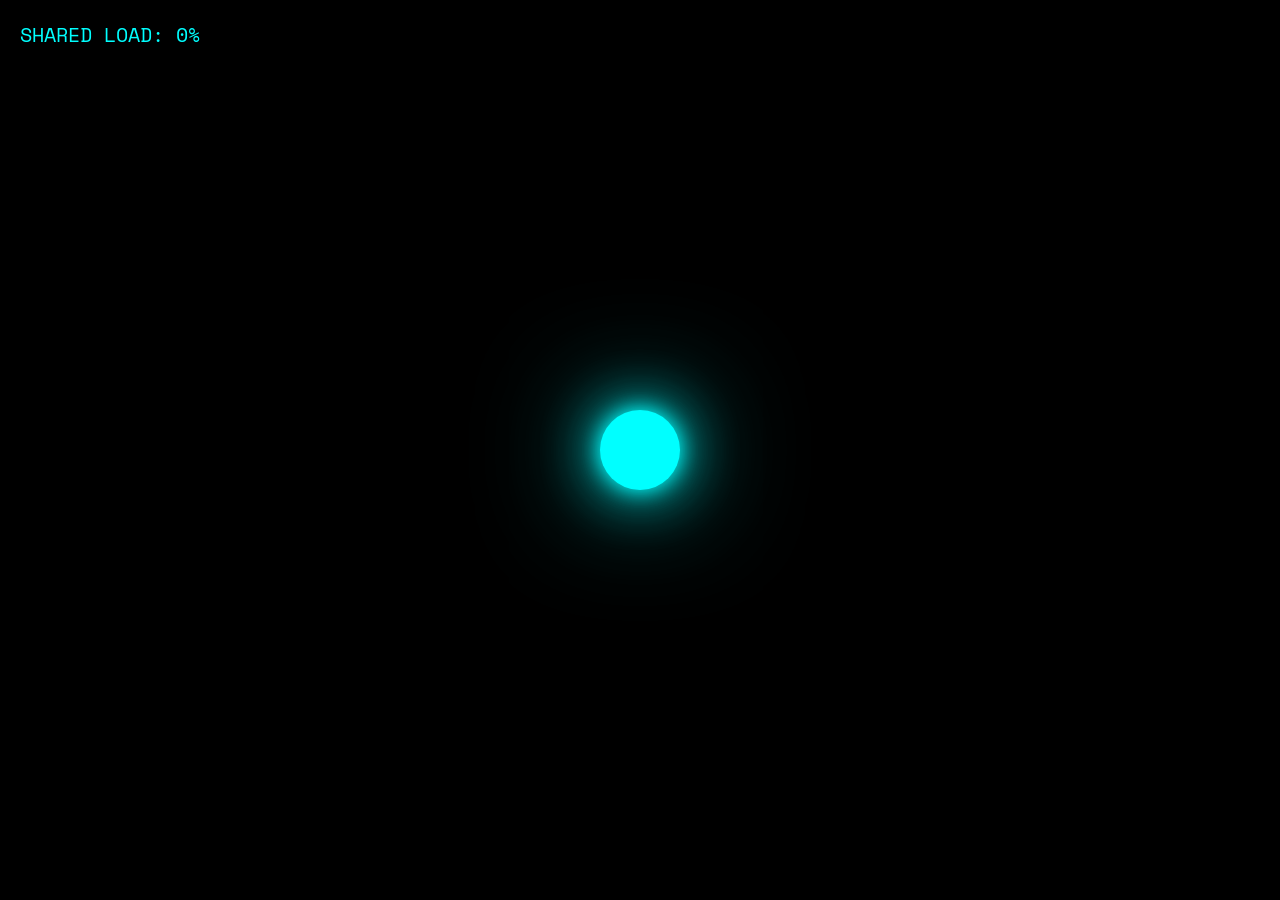
<file: click.html>
<!DOCTYPE html>
<html>

<head>
    <meta charset="UTF-8">
    <title>Shared</title>
    <link rel="stylesheet" href="./css/click.css">
    <link rel="preconnect" href="https://fonts.googleapis.com">
    <link rel="preconnect" href="https://fonts.gstatic.com" crossorigin>
    <link href="https://fonts.googleapis.com/css2?family=Space+Mono:ital,wght@0,400;0,700;1,400;1,700&display=swap"
        rel="stylesheet">

</head>

<body>
    <script src="./js/click.js"></script>
</body>

</html>
</file>
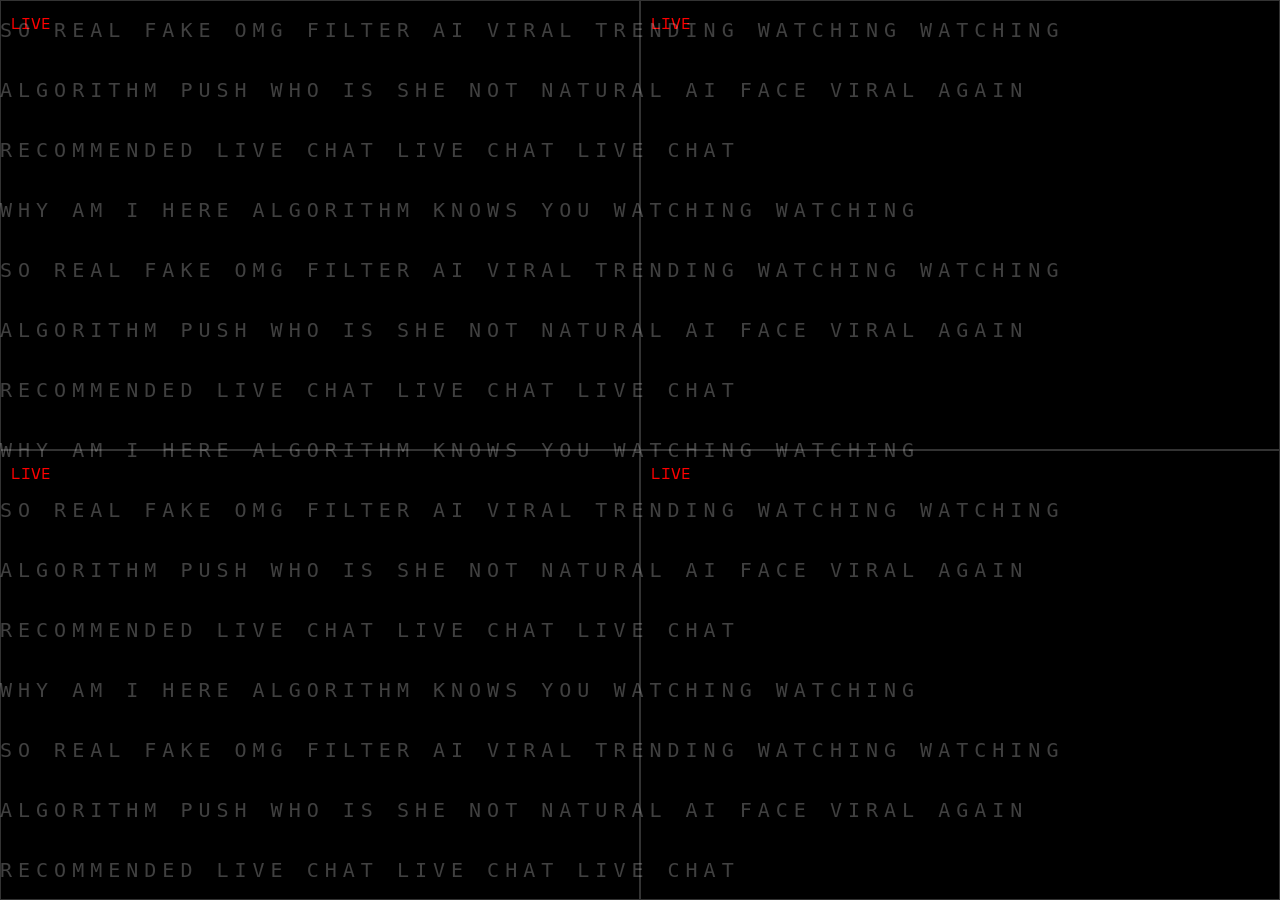
<file: system.html>
<!DOCTYPE html>
<html>

<head>
    <meta charset="UTF-8">
    <title>Shared System</title>
    <link rel="stylesheet" href="./css/system.css">
    <link rel="preconnect" href="https://fonts.googleapis.com">
    <link rel="preconnect" href="https://fonts.gstatic.com" crossorigin>
    <link href="https://fonts.googleapis.com/css2?family=Space+Mono:ital,wght@0,400;0,700;1,400;1,700&display=swap"
        rel="stylesheet">

</head>

<body>
    <script src="./js/system.js"></script>
</body>

</html>
</file>
<file: css/click.css>
.space-mono-regular {
    font-family: "Space Mono", monospace;
    font-weight: 400;
    font-style: normal;
}

.space-mono-bold {
    font-family: "Space Mono", monospace;
    font-weight: 700;
    font-style: normal;
}

.space-mono-regular-italic {
    font-family: "Space Mono", monospace;
    font-weight: 400;
    font-style: italic;
}

.space-mono-bold-italic {
    font-family: "Space Mono", monospace;
    font-weight: 700;
    font-style: italic;
}

.node {
    box-shadow:
        0 0 15px #00ffff,
        0 0 40px #00ffff,
        0 0 80px rgba(0, 255, 255, 0.6);
}

.core {
    box-shadow:
        0 0 20px #00ffff,
        0 0 60px #00ffff,
        0 0 120px rgba(0, 255, 255, 0.8);
    animation: heartBeat 2s ease-in-out infinite;
}

@keyframes heartBeat {
    0% {
        transform: translate(-50%, -50%) scale(1);
    }

    30% {
        transform: translate(-50%, -50%) scale(1.08);
    }

    50% {
        transform: translate(-50%, -50%) scale(1);
    }

    100% {
        transform: translate(-50%, -50%) scale(1);
    }
}

body {
    margin: 0;
    background: black;
    overflow: hidden;

}
</file>
<file: css/system.css>
body::after {
    content:
        "SO REAL FAKE OMG FILTER AI VIRAL TRENDING WATCHING WATCHING \A"
        "ALGORITHM PUSH WHO IS SHE NOT NATURAL AI FACE VIRAL AGAIN \A"
        "RECOMMENDED LIVE CHAT LIVE CHAT LIVE CHAT \A"
        "WHY AM I HERE ALGORITHM KNOWS YOU WATCHING WATCHING \A"
        "SO REAL FAKE OMG FILTER AI VIRAL TRENDING WATCHING WATCHING \A"
        "ALGORITHM PUSH WHO IS SHE NOT NATURAL AI FACE VIRAL AGAIN \A"
        "RECOMMENDED LIVE CHAT LIVE CHAT LIVE CHAT \A"
        "WHY AM I HERE ALGORITHM KNOWS YOU WATCHING WATCHING \A"
        "SO REAL FAKE OMG FILTER AI VIRAL TRENDING WATCHING WATCHING \A"
        "ALGORITHM PUSH WHO IS SHE NOT NATURAL AI FACE VIRAL AGAIN \A"
        "RECOMMENDED LIVE CHAT LIVE CHAT LIVE CHAT \A"
        "WHY AM I HERE ALGORITHM KNOWS YOU WATCHING WATCHING \A"
        "SO REAL FAKE OMG FILTER AI VIRAL TRENDING WATCHING WATCHING \A"
        "ALGORITHM PUSH WHO IS SHE NOT NATURAL AI FACE VIRAL AGAIN \A"
        "RECOMMENDED LIVE CHAT LIVE CHAT LIVE CHAT \A"
        "WHY AM I HERE ALGORITHM KNOWS YOU WATCHING WATCHING \A"
        "SO REAL FAKE OMG FILTER AI VIRAL TRENDING WATCHING WATCHING \A"
        "ALGORITHM PUSH WHO IS SHE NOT NATURAL AI FACE VIRAL AGAIN \A"
        "RECOMMENDED LIVE CHAT LIVE CHAT LIVE CHAT \A"
        "WHY AM I HERE ALGORITHM KNOWS YOU WATCHING WATCHING \A"
        "---- ---- ---- ---- ---- ---- ---- ---- \A"
        "SO REAL FAKE OMG FILTER AI VIRAL TRENDING WATCHING WATCHING \A"
        "ALGORITHM PUSH WHO IS SHE NOT NATURAL AI FACE VIRAL AGAIN \A"
        "RECOMMENDED LIVE CHAT LIVE CHAT LIVE CHAT \A"
        "WHY AM I HERE ALGORITHM KNOWS YOU WATCHING WATCHING \A"
        "SO REAL FAKE OMG FILTER AI VIRAL TRENDING WATCHING WATCHING \A"
        "ALGORITHM PUSH WHO IS SHE NOT NATURAL AI FACE VIRAL AGAIN \A"
        "RECOMMENDED LIVE CHAT LIVE CHAT LIVE CHAT \A"
        "WHY AM I HERE ALGORITHM KNOWS YOU WATCHING WATCHING \A"
        "SO REAL FAKE OMG FILTER AI VIRAL TRENDING WATCHING WATCHING \A"
        "ALGORITHM PUSH WHO IS SHE NOT NATURAL AI FACE VIRAL AGAIN \A"
        "RECOMMENDED LIVE CHAT LIVE CHAT LIVE CHAT \A"
        "WHY AM I HERE ALGORITHM KNOWS YOU WATCHING WATCHING \A"
        "SO REAL FAKE OMG FILTER AI VIRAL TRENDING WATCHING WATCHING \A"
        "ALGORITHM PUSH WHO IS SHE NOT NATURAL AI FACE VIRAL AGAIN \A"
        "RECOMMENDED LIVE CHAT LIVE CHAT LIVE CHAT \A"
        "WHY AM I HERE ALGORITHM KNOWS YOU WATCHING WATCHING \A"
        "SO REAL FAKE OMG FILTER AI VIRAL TRENDING WATCHING WATCHING \A"
        "ALGORITHM PUSH WHO IS SHE NOT NATURAL AI FACE VIRAL AGAIN \A"
        "RECOMMENDED LIVE CHAT LIVE CHAT LIVE CHAT \A"
        "WHY AM I HERE ALGORITHM KNOWS YOU WATCHING WATCHING \A";

    position: fixed;
    top: 0;
    left: 0;
    height: 100vh;

    width: max-content;

    font-family: monospace;
    font-size: 20px;
    line-height: 60px;
    letter-spacing: 6px;

    white-space: pre;
    color: rgba(255, 255, 255, 0.25);

    animation: danmakuScroll 12s linear infinite;
    pointer-events: none;
    z-index: 999;
}

.space-mono-regular {
    font-family: "Space Mono", monospace;
    font-weight: 400;
    font-style: normal;
}

.space-mono-bold {
    font-family: "Space Mono", monospace;
    font-weight: 700;
    font-style: normal;
}

.space-mono-regular-italic {
    font-family: "Space Mono", monospace;
    font-weight: 400;
    font-style: italic;
}

.space-mono-bold-italic {
    font-family: "Space Mono", monospace;
    font-weight: 700;
    font-style: italic;
}

@keyframes danmakuScroll {
    0% {
        transform: translateX(0);
    }

    100% {
        transform: translateX(-50%);
    }


}

.flash {
    position: fixed;
    inset: 0;
    background: white;
    opacity: 0;
    pointer-events: none;
    z-index: 999;
    transition: opacity 0.2s;
}

.flash.active {
    opacity: 1;
}

.no-signal {
    position: fixed;
    inset: 0;
    display: flex;
    align-items: center;
    justify-content: center;
    background: black;
    color: white;
    font-family: monospace;
    font-size: 36px;
    letter-spacing: 8px;
    opacity: 0;
    transition: opacity 0.3s;
    z-index: 1000;
}

.no-signal.show {
    opacity: 1;
}

.shake {
    animation: shakeCam 0.08s infinite;
}

@keyframes shakeCam {
    0% {
        transform: translate(0px, 0px);
    }

    25% {
        transform: translate(-2px, 1px);
    }

    50% {
        transform: translate(2px, -2px);
    }

    75% {
        transform: translate(-1px, 2px);
    }

    100% {
        transform: translate(0px, 0px);
    }
}

.camera {
    position: relative;
    filter: grayscale(100%) contrast(120%) brightness(90%);
}

.camera::after {
    content: "";
    position: absolute;
    inset: 0;
    pointer-events: none;
    background: repeating-linear-gradient(to bottom,
            rgba(255, 255, 255, 0.05) 0px,
            rgba(255, 255, 255, 0.05) 1px,
            transparent 2px,
            transparent 4px);

}
</file>
